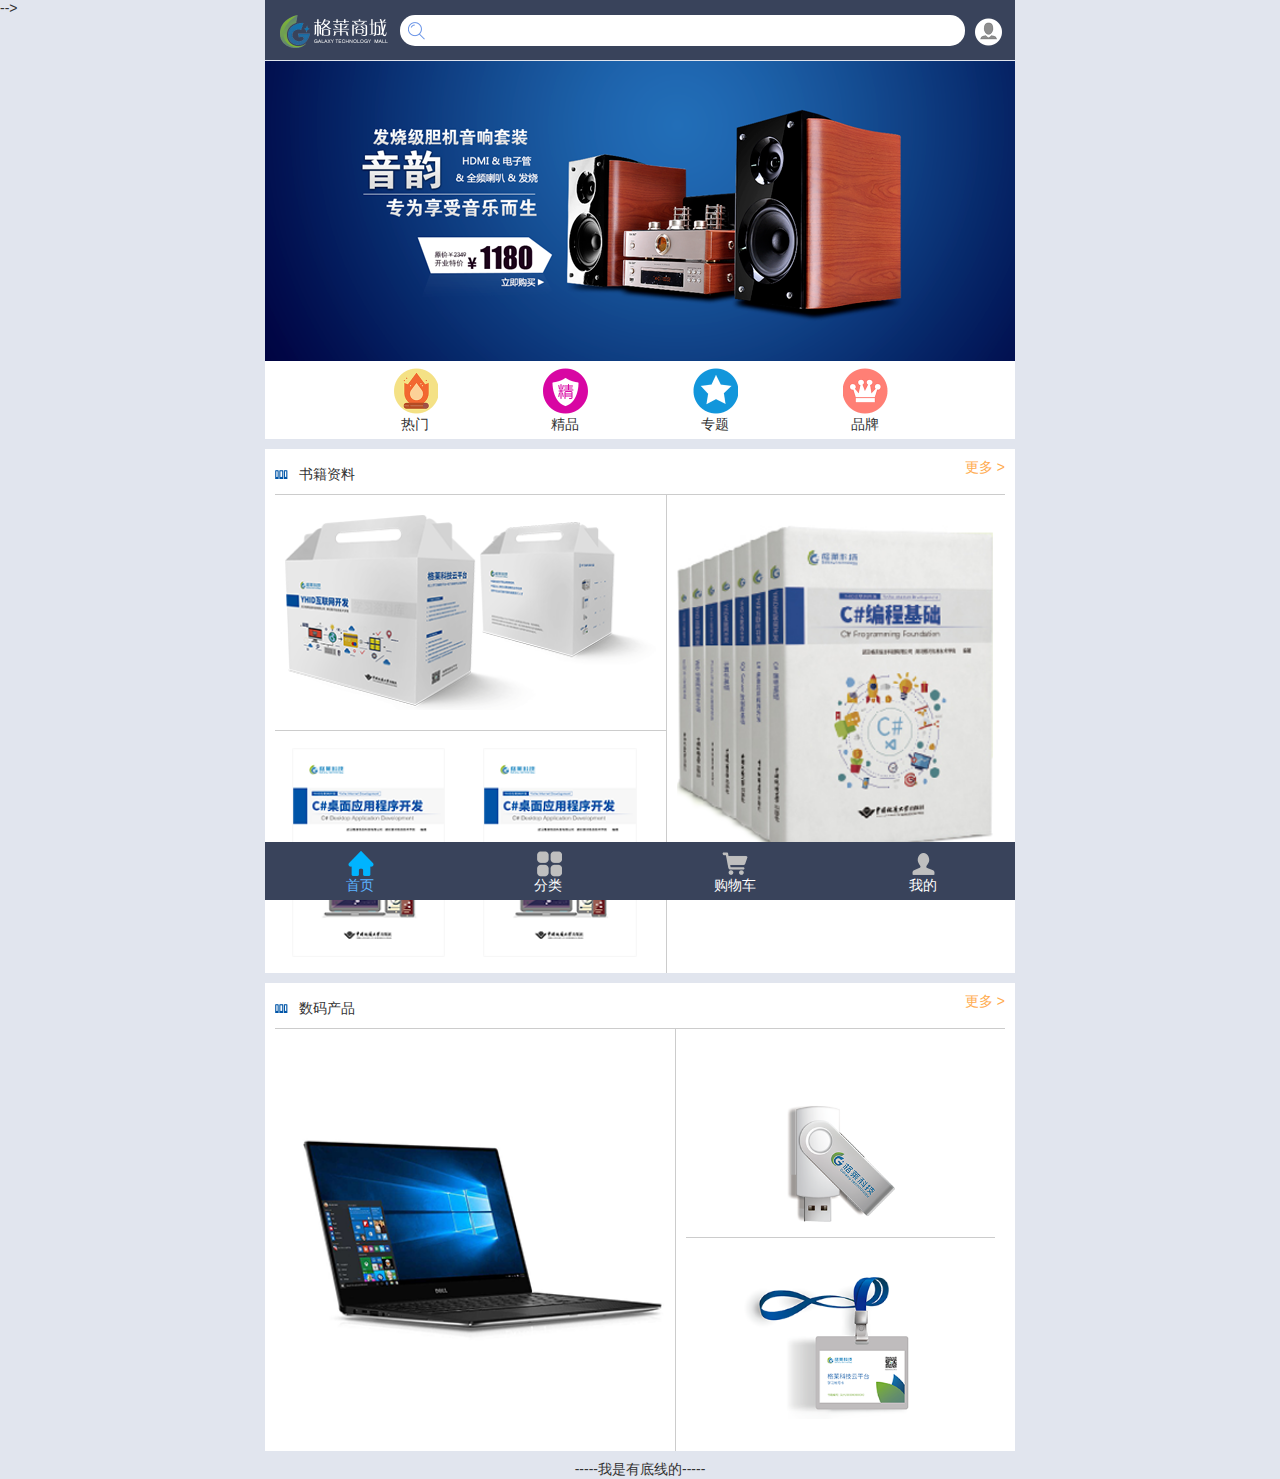
<file: index.html>
<!DOCTYPE html>
<html>
	<head>
		<meta charset="utf-8" />
		<meta name="viewport" content="width=device-width,initial-scale=1,minimum-scale=1,maximum-scale=1,user-scalable=no" />
		<meta name="description" content=""/>-->
		<link rel="stylesheet"  href="css/reset.css"/>
		<link rel="stylesheet" type="text/css" href="css/index.css"/>
		<title>科莱商城</title>
		<script src="js/jquery.min.js"></script>
	</head>
	<body>
		<!--头部-->
		<header>
			<div class="logo">
				<a class="icon" href="index.html">
					科莱商城
				</a>
			</div>
			<div class="search">
				<em class="icon"></em>
					<input type="search" />
			</div>
			<div class="login">
				<a class="icon" href="#"></a>
			</div>
		</header>
		<!--内容-->
		<div class="container">
			<!--轮播-->
			<div class="carousel">
				<ul class="banner clearfix">
				   <li><a href="#"><img src="img/banner.png"/></a></li>
				   <li><a href="#"><img src="img/banner2.png"/></a></li>
				   <li><a href="#"><img src="img/banner3.png"/></a></li>
				</ul>
			</div>
			<!--导航-->
			<nav>
				<ul>
					<li class="icon"><a href="goods.html">热门</a></li>
					<li class="icon"><a href="#">精品</a></li>
					<li class="icon"><a href="#">专题</a></li>
					<li class="icon"><a href="#">品牌</a></li>
				</ul>
			</nav>
			<!--产品一-->
			<!--产品标题-->
			<div class="products">
				<div class="hd clearfix">
					<div class="left">
						<a class="icon" href="#"></a>
						书籍资料
					</div>
					<a href="#">更多 &gt;</a>
				</div>
				<!--产品内容-->
				<div class="book">
					<div class="book_left">
						<div class="top">
							<img src="img/bz01.png" alt="" />
						</div>
						<div class="bottom">
							<img src="img/book1.png" alt="" />
							<img src="img/book1.png" alt="" />
						</div>
					</div>
					<div class="book_right">
						<img src="img/books.png" alt="" />
					</div>
				</div>
			</div>
			<!--产品二-->
			<div class="products2">
				<div class="hd clearfix">
					<div class="left">
						<a class="icon" href="#"></a>
						数码产品
					</div>
					<a href="#">更多 &gt;</a>
				</div>
				<!--产品内容二-->
				<div class="shu">
					<div class="book_left">
						
							<img src="img/pc.png" alt="" />
					</div>
					<div class="book_right">
						<div class="bottom">
							<a href="#" class="bottom">
							<img src="img/usb.png" alt="" />
						</a>
						</div>
			            <div class="top">
			            	<a href="#" class="top">
						<img src="img/card.png" alt="" />
						</a>
			            </div>
						
					</div>
				</div>
			</div>
			<p>-----我是有底线的-----</p>
		</div>
		<!--底部-->
		<footer>
				<ul>
					<li class="icon"><a href="index.html">首页</a></li>
					<li class="icon"><a href="category.html">分类</a></li>
					<li class="icon"><a href="cart.html">购物车</a></li>
					<li class="icon"><a href="my.html">我的</a></li>
				</ul>
		</footer>
	</body>
</html>
</file>
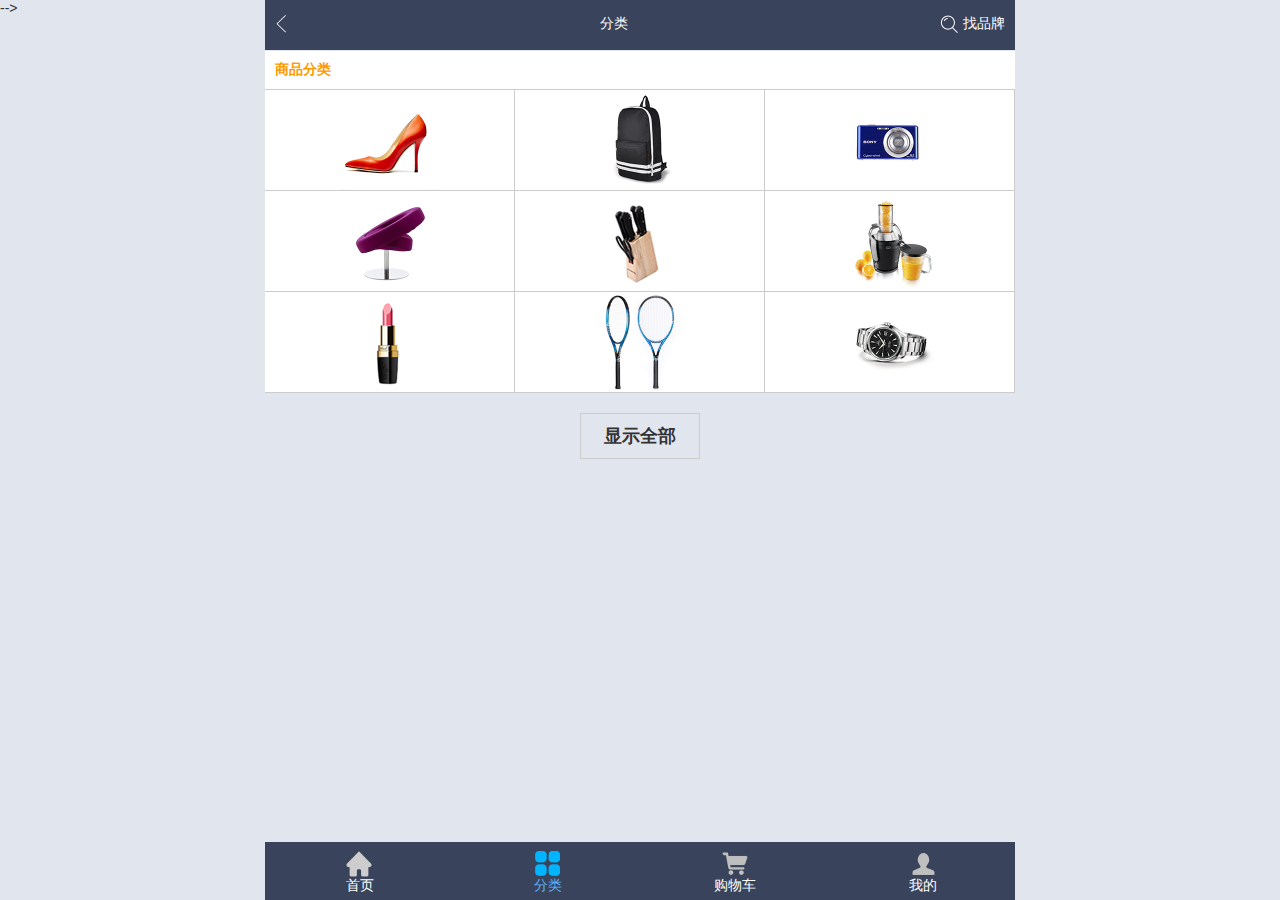
<file: category.html>
<!DOCTYPE html>
<html>
    <head>
		<meta charset="utf-8" />
		<meta name="viewport" content="width=device-width,initial-scale=1,minimum-scale=1,maximum-scale=1,user-scalable=no" />
		<meta name="description" content=""/>-->
		<link rel="stylesheet"  href="css/reset.css"/>
		<link rel="stylesheet" type="text/css" href="css/category.css"/>
		<title>分类</title>
		<script src="js/jquery-1.12.4.js"></script>
		<script type="text/javascript" src="js/category.js" ></script>
	</head>
	<body>
		<!--头部-->
		<header>
			<a class="left icon" href="#"></a>
			<span>分类</span>
			<a class="right icon" href="#">找品牌</a>
		</header>
		<!--正文-->
		<div class="container">
			<div class="products">
				<div class="hd">商品分类</div>
				<div class="list">
					<ul>
						<li><a href="#"><img src="images/f91ac28f-b66c-45e0-9752-41bcfa0302c7.jpg"></a></li>
						<li><a href="#"><img src="images/9cb5861c-5ff8-42b8-8c9b-0f6b4a53cde9.jpg"></a></li>
						<li><a href="#"><img src="images/2e7b0a93-2da2-437e-adde-ffba0cfbe218.jpg"></a></li>
						<li><a href="#"><img src="images/65bd9fc8-7f5e-4dba-b083-0c05b1bc9b96.jpg"></a></li>
						<li><a href="#"><img src="images/8d502712-32ed-4301-a4e7-45b1ea4aaa77.jpg"></a></li>
						<li><a href="#"><img src="images/ce94d818-bc17-4028-9c5f-cd22e6661d83.jpg"></a></li>
						<li><a href="#"><img src="images/977a1fc2-0ee7-4f73-a7f6-eea5b73f642b.jpg"></a></li>
						<li><a href="#"><img src="images/1613e012-64fa-444a-b4de-83ebd804b0d6.jpg"></a></li>
						<li><a href="#"><img src="images/2cf2f1f9-df47-47bc-be52-c5d70af53778.jpg"></a></li>
						<li><a href="#"><img src="images/f91ac28f-b66c-45e0-9752-41bcfa0302c7.jpg"></a></li>
						<li><a href="#"><img src="images/9cb5861c-5ff8-42b8-8c9b-0f6b4a53cde9.jpg"></a></li>
						<li><a href="#"><img src="images/2e7b0a93-2da2-437e-adde-ffba0cfbe218.jpg"></a></li>
						<li><a href="#"><img src="images/65bd9fc8-7f5e-4dba-b083-0c05b1bc9b96.jpg"></a></li>
						<li><a href="#"><img src="images/8d502712-32ed-4301-a4e7-45b1ea4aaa77.jpg"></a></li>
						<li><a href="#"><img src="images/ce94d818-bc17-4028-9c5f-cd22e6661d83.jpg"></a></li>
						<li><a href="#"><img src="images/977a1fc2-0ee7-4f73-a7f6-eea5b73f642b.jpg"></a></li>
						<li><a href="#"><img src="images/1613e012-64fa-444a-b4de-83ebd804b0d6.jpg"></a></li>
						<li><a href="#"><img src="images/2cf2f1f9-df47-47bc-be52-c5d70af53778.jpg"></a></li>
					</ul>
				</div>
			</div>
			<div class="more">
				<a href="#">显示全部</a>
			</div>
		</div>
		<!--底部-->
		<footer>
				<ul>
					<li class="icon"><a href="index.html">首页</a></li>
					<li class="icon"><a href="category.html">分类</a></li>
					<li class="icon"><a href="cart.html">购物车</a></li>
					<li class="icon"><a href="my.html">我的</a></li>
				</ul>
		</footer>
	</body>
</html>
</file>
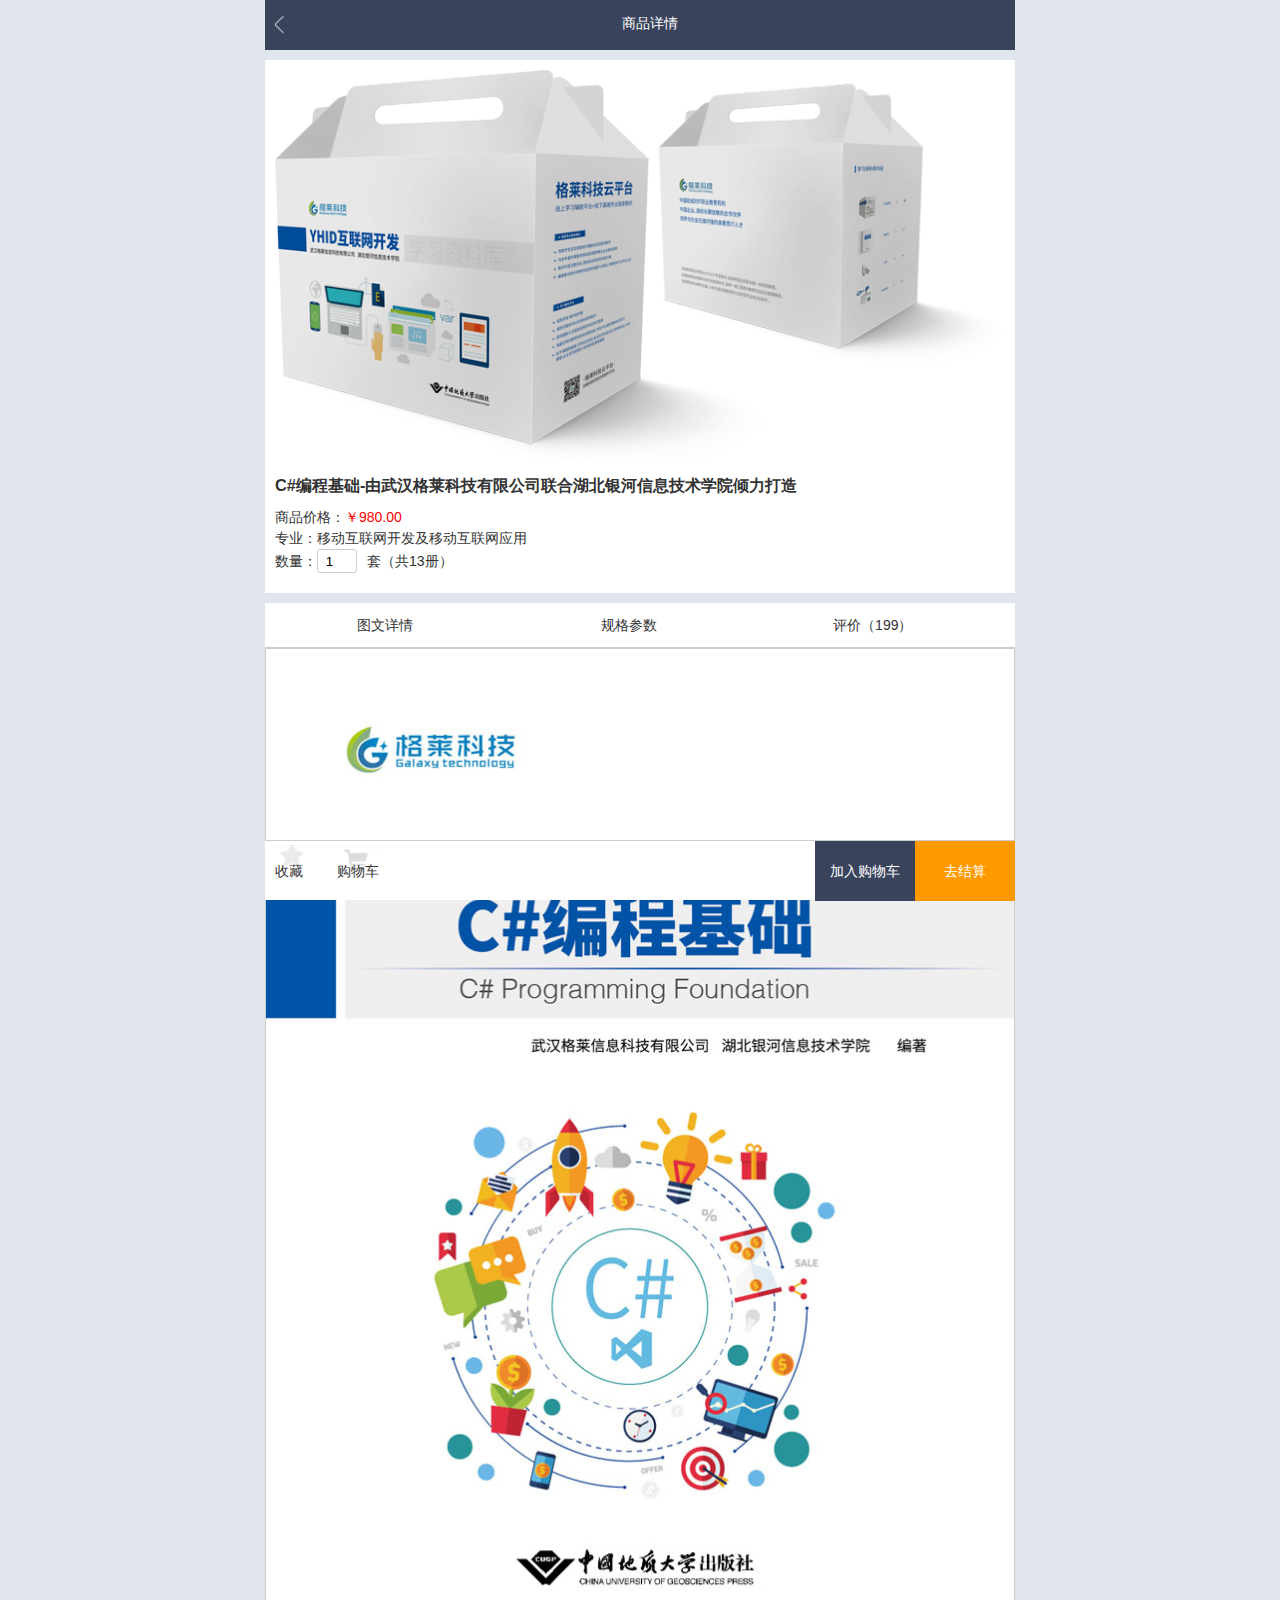
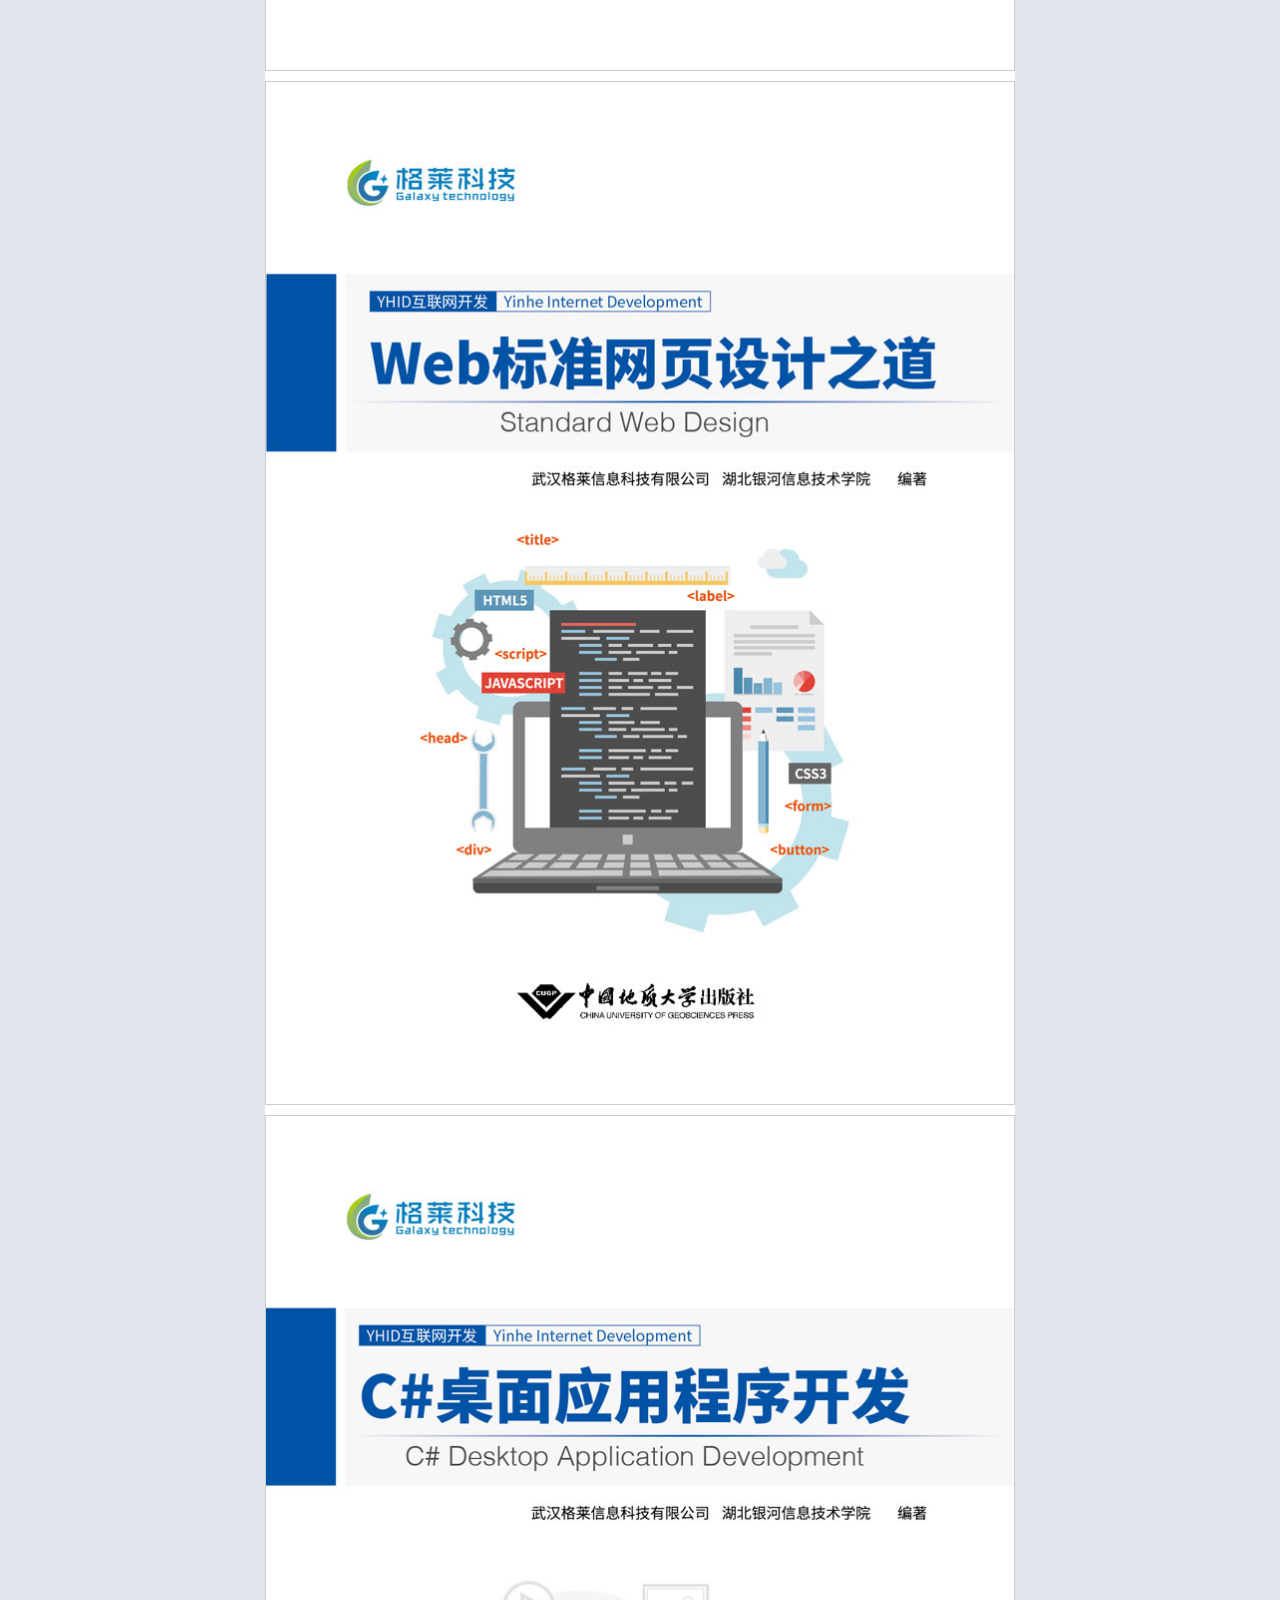
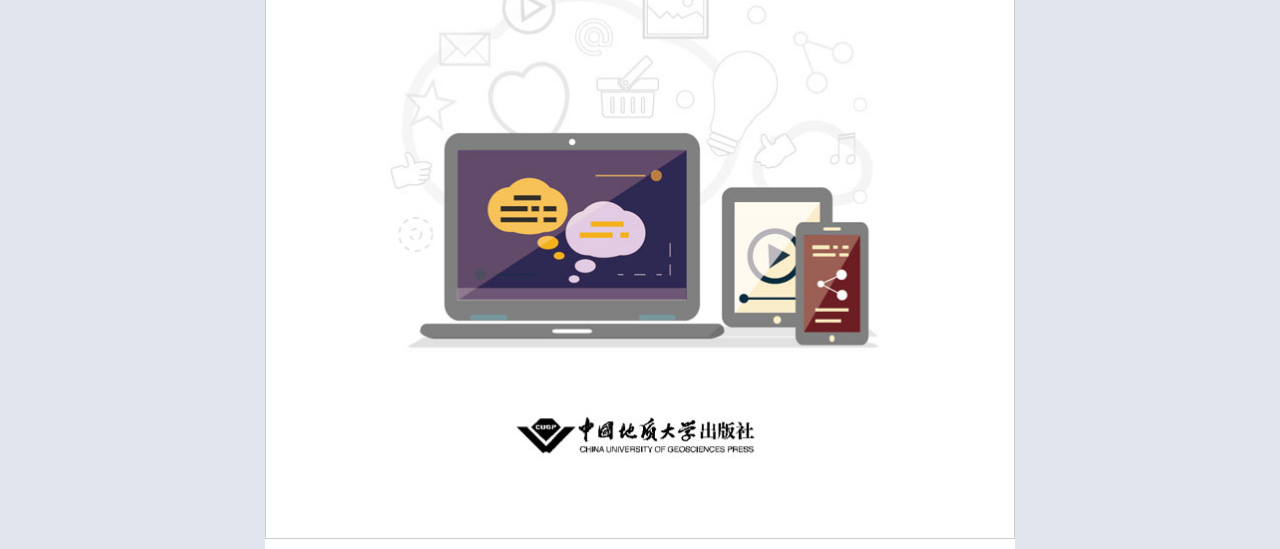
<file: detail.html>
<!DOCTYPE html>
<html>
	<head>
		<meta charset="UTF-8">
		<meta name="viewport" content="width=device-width,initial-scale=1,minimum-scale=1,maximum-scale=1,user-scalable=no" />
		<link rel="stylesheet" type="text/css" href="css/reset.css"/>
		<link rel="stylesheet" type="text/css" href="css/detail.css"/>
		<script type="text/javascript" src="js/jquery-1.12.4.js" ></script>
		<script type="text/javascript" src="js/detail.js" ></script>
		<title>商品详情</title>
	</head>
	<body>
		<!--头部-->
		<header>
			<a class="left icon" href="goods.html"></a>
			<span>商品详情</span>
			<a class="right icon" href="#"></a>
		</header>
		<!--正文-->
		<div class="container">
			<!--上方-->
			<div class="detail-info">
				<!--图片-->
				<div class="detail-banner">
					<img src="img/goods-banner.png"/>
				</div>
				<!--文字-->
				<div class="detail-explain">
					<h3>C#编程基础-由武汉格莱科技有限公司联合湖北银河信息技术学院倾力打造</h3>
					<ul>
						<li>商品价格：<em>￥980.00</em></li>
						<li>专业：移动互联网开发及移动互联网应用</li>
						<li>数量：<input type="number" value="1"/>套（共13册）</li>
					</ul>
				</div>
			</div>
			<!--下方-->
			<div class="detail-datails">
				<!--标题-->
				<div class="detail-hd">
					<ul>
						<!--图文详情-->
						<li class="active">
							<a href="javascript:void(0)">图文详情</a>
						</li>
						<!--规格参数-->
						<li class="">
							<a href="javascript:void(0)">规格参数</a>
						</li>
						<!--评价-->
						<li class="">
							<a href="javascript:void(0)">评价（199）</a>
						</li>
					</ul>
				</div>
				<!--下方图片-->
				<!--1-->
				<div class="detail-content" style="display: block;">
					<img src="img/c.jpg"/>
					<img src="img/web.jpg"/>
					<img src="img/winform.jpg"/>
				</div>
				<!--2-->
				<div class="detail-content" style="display: none;">
					<img src="img/loading.gif" class="loading"/>
					<p>等待加载 规格参数......</p>
				</div>
				<!--3-->
				<div class="detail-content" style="display: none;">
					<img src="img/loading.gif" class="loading"/>
					<p>等待加载 评论......</p>
				</div>
			</div>
		</div>
		<!--底部-->
		<footer>
			<span>
				<a href="#" class="icon-sc sc">收藏</a>
				<a href="#" class="icon-gw gw">购物车</a>
				<a href="#" class="jiesuan">去结算</a>
				<a href="#" class="addCart">加入购物车</a>
			</span>
		</footer>
	</body>
</html>
</file>
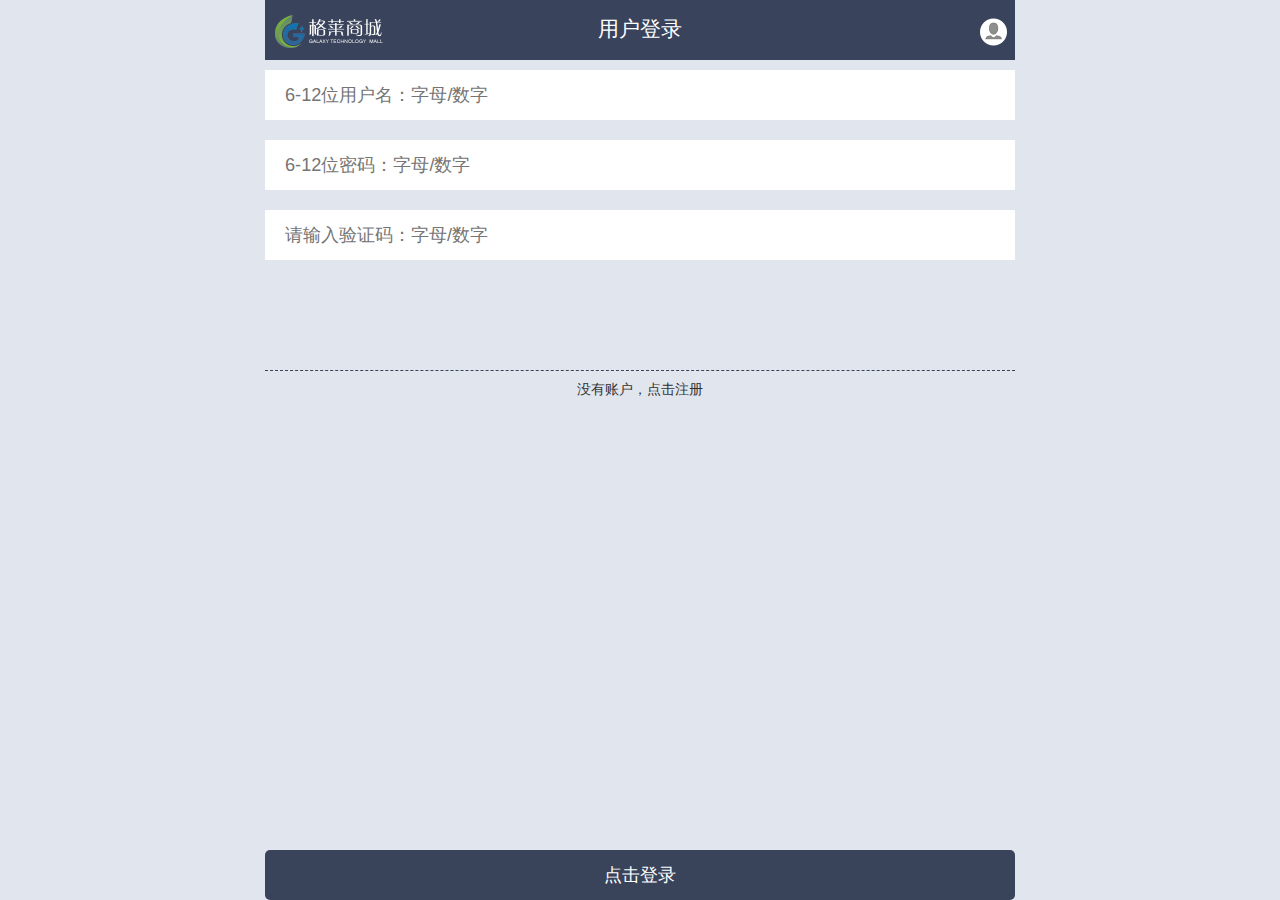
<file: login.html>
<!DOCTYPE html>
<html>
	<head>
		<meta charset="UTF-8">
		<meta name="viewport" content="width=device-width,initial-scale=1,minimum-scale=1,maximum-scale=1,user-scalable=no" />
		<link rel="stylesheet" type="text/css" href="css/reset.css"/>
		<title></title>
		<style type="text/css">
			.icon{
				background: url(img/icon.png) no-repeat;
				/*精灵图原始宽度是750px 使用375px的宽度 缩小一倍 为的是移动端不失真*/
			-webkit-background-size: 375px auto;
			background-size: 375px auto;	
			}
			header{
				max-width: 750px;
				min-width: 320px;
				height: 60px;
				background-color: #39435B;
				padding: 15px 0;
				/*脱离文档流不再是块标签：需手动设置*/
				position: fixed;
				width: 100%;
				/*定位元素的margin 0 auto 不能用 需要下面三个配合使用*/
				left: 0;
				right: 0;
				margin: 0 auto;
			}
			header .logo{
				float: left;
				background-position: 0 0;
				width: 120px;
				height: 35px;
				margin-left: 10px;
			}
			header a{
				display: block;
				height: 100%;
			}
			header .title{
				float: left;
				/*使用计算设置中间部分的宽度*/
				width: calc(100% - 170px);
				color: #fff;
				font-size: 1.5em;
				text-align: center;
				position: relative;
				left: -45px;
			}
			header .login{
				float: right;
				background-position: -340px 0;
				width: 35px;
				height: 35px;
			}
			header span{
				display: none;
			}
			/*.clear{
				clear: both;
			}*/
			/*.clearfix:after{
				content: "";
				display: block;
				font-size: 0;
				visibility: hidden;
				clear: both;
			}*/
			main{
				padding-top: 60px;
				max-width: 750px;
				min-width: 320px;
				margin: 0 auto;
			}
			main input{
				height: 50px;
				line-height: 50px;
				width: 100%;
				padding: 5px 20px;
				font-size: 1.3em;
				margin: 10px 0;
			}
			main #button{
	            width: 100%;
	            border-radius: 5px;
	            border: 0;
	            background: #39435A;
	            color: white;
	            font-size: 130%;
	            position: fixed;
	            bottom: 0;
	            line-height: 50px;
	            max-width: 750px;
	            min-width: 32px;
            }
            #Reg-login{
            	padding: 10px;
            	text-align: center;
            	border-top: 1px dashed #39435A;
            }
            main #regButton{
	            width: 100%;
	            background: #1F6CA1;
	            color: #E1E5EE;
	            margin-bottom: 10px;
	            border-radius: 5px;
	            border: 0;
	            line-height: 50px;
	            height: 50px;
	            max-width: 750px;
	            min-width: 32px;
            }
            .disable{
            	background: #B4B9C3!important;}
            #tip{
            	padding: 10px;
            	color: red;
            }
            #v_container{
            	width: 100%;
            	height: 80px;
            }
		</style>
	</head>
	<body>
		<!--头部-->
		<!--logo问题：文字要隐藏 站内优化 方便网页被搜索引擎搜索
			浮动：
			         作用：是一种布局方式 横排布局 
			         特点：浮动脱离文档流 不能撑起父标签 浮动的标签类型为inline-block 没有默认的宽度
			清除浮动：
			         空标签/直接给父标签添加overflow：hidden/父标签添加clearfix
			盒子模型有两种：包含四层width+height padding border margin
			        标准盒子模型：逐层相加
			   IE盒子模型：CSS盒子模型---总大小等于宽高 填充和边框是里边加的box-sizing:border-box
		-->
		<header class="clearfix">
			<div class="icon logo">
				<a href="index.html">
					<span>科莱商城</span>
				</a>
			</div>
			<div class="title">用户登录</div>
			<div class="icon login">
				<a href="login.html">
					<span>登录</span>
				</a>
			</div>
		</header>
			<!--<div class="clear"></div>-->
			<!--登陆主题-->
			<main>
				<form action="">
					<!--正则表达式：是一种验证语法-->
					<input type="text" placeholder="6-12位用户名：字母/数字" pattern="[0-9A-Za]{6,12}"/>
					<input type="password" placeholder="6-12位密码：字母/数字" pattern="[0-9A-Za]{6,12}"/>
					<input type="text" placeholder="请输入验证码：字母/数字" pattern="[0-9A-Za]{4}"/>
					<div id="v_container"></div>
		<div id="tip"></div>
		<div id="Reg-login">
			<a href="reg.html">没有账户，点击注册</a>
		</div>
		<button id="button">点击登录</button>
				</form>
			</main>
		
	</body>
</html>
</file>
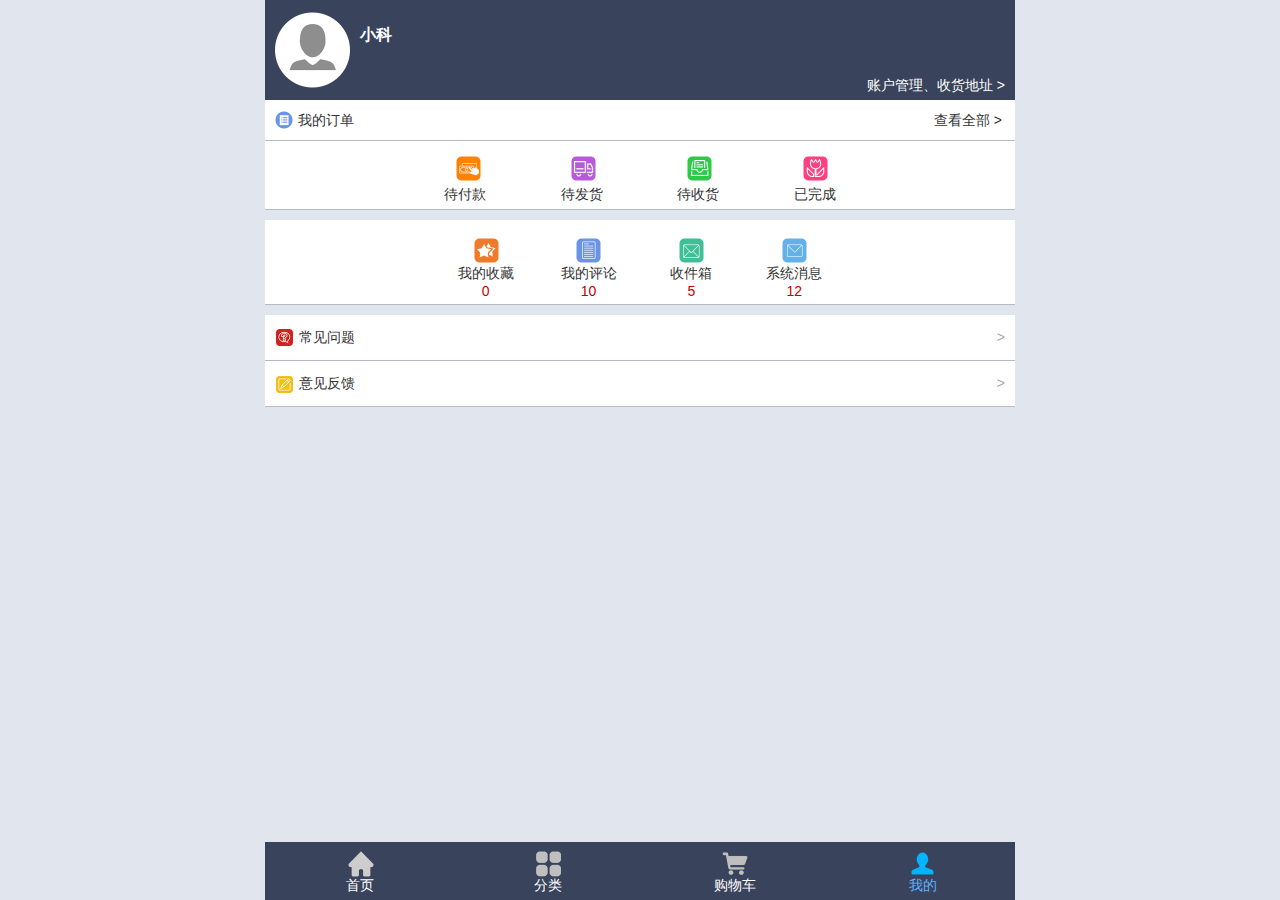
<file: my.html>
<!DOCTYPE html>
<html>
	<head>
		<meta charset="UTF-8">
		<meta name="viewport" content="width=device-width,initial-scale=1,minimum-scale=1,maximum-scale=1,user-scalable=no" />
		<link rel="stylesheet" type="text/css" href="css/reset.css"/>
		<link rel="stylesheet" type="text/css" href="css/my.css"/>
		<title>个人中心</title>
	</head>
	<body>
		<!--头部-->
		<div class="container">
			<header>
				<div class="icon-via via">
					<a href="#"></a>
				</div>
				<div class="userName">
					<em>小科</em>
				</div>
				<div class="manage">
					<span><a href="#">账户管理、收货地址 ></a></span>
				</div>
			</header>
			<main>
				<div class="myInfo">
					<em class="icon-order">我的订单</em>
					<span><a href="#">查看全部 ></a></span>
				</div>
				<div class="module">
					<ul>
						<li class="icon-pay"><a href="#">待付款</a></li>
						<li class="icon-send"><a href="#">待发货</a></li>
						<li class="icon-take"><a href="#">待收货</a></li>
						<li class="icon-finish"><a href="#">已完成</a></li>
					</ul>
				</div>
				<div class="module2">
					<ul>
						<li class="icon-01"><a href="#">我的收藏</a><span>0</span></li>
						<li class="icon-02"><a href="#">我的评论</a><span>10</span></li>
						<li class="icon-03"><a href="#">收件箱</a><span>5</span></li>
						<li class="icon-04"><a href="#">系统消息</a><span>12</span></li>
					</ul>
				</div>
				<div class="other-Info">
					<ul>
					<li class="icon-faq"><a href="#">常见问题<span> > </span></a></li>
					<li class="icon-idea"><a href="#">意见反馈<span> > </span></a></li>
					</ul>
				</div>
			</main>
		</div>
		<!--底部-->
			<footer>
				<ul>
					<li class="icon-home"><a href="index.html">首页</a></li>
					<li class="icon-category"><a href="category.html">分类</a></li>
					<li class="icon-cart"><a href="cart.html">购物车</a></li>
					<li class="icon-my-active"><a href="my.html">我的</a></li>
				</ul>
			</footer>
	</body>
</html>
</file>
<file: css/index.css>
.icon{ 
	background:url(../img/icon.png) no-repeat;
	-webkit-background-size: 375px auto;
	background-size:375px auto ;
}
/*header*/
header{
	height: 60px;
	max-width: 750px;
	min-width: 320px;
	background-color: #39435b;
	position: fixed;
	width: 100%;
	top:0;
	margin: 0 auto;
	left: 0;
	right:0;
	padding: 15px 5px 5px 15px;
	z-index: 1000;
}
/*logo*/
header .logo{
	width: 120px;
	height:35px;
	float: left;
}
header .logo a{
	display: block;
	height: 100%;
	font-size: 0;
}
/*search*/
header .search{
	float: left;
	width: calc(100% - 165px);
	margin-right: 10px;
}
header .search input{
	width: 100%;
    border-radius: 15px;
	padding: 5px 10px 5px 30px;
    height: 31px;
} 
header .search em{
	position: absolute;
	top:13px;
	left: 130px;
	width: 35px;
	height: 35px;
	background-position: -120px 0;
}
/*login*/
header .login{
	float:left;
	width: 35px;
	height: 32px;
}
header .login a{
	display: block;
	width: 100%;
	height: 100%;
	font-size: 0;
	background-position: -340px 0;
}
/*内容*/
.container{
	max-width: 750px;
	min-width: 320px;
	margin: 0 auto;
	/*width: 100%;*/
	margin: 45px auto 70px;
}
/*轮播*/
.carousel{
	width: 100%;
	overflow: hidden;
}
.carousel ul{
	width: 300%;
	/*只是为了让left生效*/
	position: relative;
	/*调用动画*/
	animation:slide 10s 2s infinite alternate;
}
.carousel ul li{
	width: calc(100% / 3);
	float: left;
}
/*定义动画*/
@keyframes slide{
	0%{left: 0;}
	40%,50%{left: -100%;}
	50%,100%{left: -200%;}
}
/*导航*/
nav{
	background-color: #fff;
}	
nav ul{
	padding: 5px 10%;
	/*父标签开启弹性布局*/
	display: flex;
	/*子标签超出是否换行*/
	/*flex-wrap: ;*/
	/*子标签没有排满，怎么分配剩余空间----子标签的对齐方式*/
	justify-content: space-around;
}
nav ul li{
	width: 45px;
}		
nav ul li:nth-child(1){
	background-position: -25px -115px;
}
nav ul li:nth-child(2){
	background-position: -117px -115px;
}
nav ul li:nth-child(3){
	background-position: -208px -115px;
}
nav ul li:nth-child(4){
	background-position: -300px -115px;
}
nav ul li a{
	padding-top: 50px;
	text-align: center;
	display: block;
}
/*产品一*/
.products{
	margin: 10px 0;
	background-color: #fff;
	padding: 0 10px;
}
/*产品标题*/
.products .hd{
	border-bottom: 1px solid #ccc;
	padding: 10px 0;
}
.products .hd .left{
	float: left;
}
/*右边的 a*/
.products .hd>a{
	float: right;
	color: #ffac50;
}
/*左边的 a*/
.products .hd .left a{
	display: inline-block;
	width: 20px;
	height: 20px;
	background-position: 0 -42px;
}
/*产品内容一*/
.book{
	display: flex;
}
.book .book_left{
	flex: 1.6;
}
.book .book_left .top{
	border-bottom: 1px solid #ccc;
}
.book .book_left .top img{
	padding: 20px 10px;
}
.book .book_left .bottom img{
	width: 40%;
	margin: 4%;
}
.book .book_right{
	flex: 1.3;
	padding: 30px 10px 0;
	border-left: 1px solid #ccc;
}
/*产品二*/
.products2{
	margin: 10px 0;
	background-color: #fff;
	padding: 0 10px;
}
/*产品标题*/
.products2 .hd{
	border-bottom: 1px solid #ccc;
	padding: 10px 0;
}
.products2 .hd .left{
	float: left;
}
/*右边的 a*/
.products2 .hd>a{
	float: right;
	color: #ffac50;
}
/*左边的 a*/
.products2 .hd .left a{
	display: inline-block;
	width: 20px;
	height: 20px;
	background-position: 0 -42px;
}
/*产品内容二*/
.shu{
	display: flex;
}
.shu .book_left{
	flex: 1.6;
	padding: 100px 10px;
}
.shu .book_right .top{
    
}
.shu .book_right .top img{
	padding: 20px 10px;
	width: 70%;
	margin: 4%;
}
.shu .book_right .bottom{
	border-bottom: 1px solid #ccc;
}
.shu .book_right .bottom a{
	border-bottom: none;
}
.shu .book_right .bottom img{
	width: 40%;
	margin: 4%;
}
.shu .book_right{
	flex: 1.3;
	padding: 60px 10px 0;
	border-left: 1px solid #ccc;
	text-align: center;
}
p{
	text-align: center;
}
/*底部*/
footer{
	max-width: 750px;
	min-width: 320px;
	background-color: #39435b;
	position: fixed;
	margin: 0 auto;
	bottom: 0;
	left: 0;
	right: 0;
}
footer ul{
	display: flex;
	justify-content: space-around;
	padding: 5px 0;
}
footer ul li{
	width: 45px;
}
footer ul li:nth-child(1){
	background-position: -14px -258px;
	
}
footer ul li:nth-child(1) a{
	color: #5BB2FF;
}
footer ul li:nth-child(2){
	background-position: -117px -198px;
}
footer ul li:nth-child(3){
	background-position: -222px -198px;
}
footer ul li:nth-child(4){
	background-position: -325px -198px;
}
footer ul li a{
	text-align: center;
	display: block;
	color: #fff;
	padding-top: 30px;
	padding-left: 3px;
}
</file>
<file: css/category.css>
.icon{
	background:url(../img/icon.png) no-repeat;
	-webkit-background-size: 375px auto;
	background-size: 375px auto;
}
header{
	max-width: 750px;
	min-width: 320px;
	background-color: #39435b;
	color: #fff;
	padding: 15px 10px;
	/*开启弹性布局---设置元素的对齐方式*/
	display: flex;
	justify-content: space-between;/*两端对齐*/
	/*定位*/
	position: fixed;
	top: 0;
	/*实现居中*/
	left: 0;
	right: 0;
	margin: 0 auto;
}
header .left{
	display: inline-block;
	width: 20px;
	height: 20px;
	background-position: -160px -8px;
}
header .right{
	color: #fff;
	padding-left: 30px;
	background-position: -180px -8px;
}
/*正文*/
.container{
	max-width: 750px;
	min-width: 320px;
	margin: 0 auto;
	/*上线留白----防止被盖住*/
	padding: 35px 0 70px;
}
.products{
	background-color: #fff;
}
.products .hd{
	padding: 10px;
	font-weight: bold;
	color: #ff9900;
	border-bottom: 1px solid #ccc;
}
.products .list ul{
	display: flex;
	flex-wrap: wrap;
}
.products .list ul li{
	width: calc(100% / 3);
	border-right: 1px solid #ccc;
	border-bottom: 1px solid #ccc;
	/*text-align:除了能控制文字，还能控制子标签*/
	text-align: center;
	/*padding: 40px 0;*/
}
.products .list ul li img{
	max-width: 100px;
	width: 50%;
	/*height: 45px;*/
}
/*更多*/
.more{
	width: 120px;
	text-align: center;
	font-size: 18px;
	font-weight: bold;
	border: 1px solid #ccc;
	padding: 10px;
	margin: 20px auto;
}
/*底部*/
footer{
	max-width: 750px;
	min-width: 320px;
	background-color: #39435b;
	position: fixed;
	margin: 0 auto;
	bottom: 0;
	left: 0;
	right: 0;
}
footer ul{
	display: flex;
	justify-content: space-around;
	padding: 5px 0;
}
footer ul li{
	width: 45px;
}
footer ul li:nth-child(1){
	background-position:-16px -198px;
	
}
footer ul li:nth-child(2) a{
	color: #5BB2FF;
}
footer ul li:nth-child(2){
	background-position:-119px -258px;
}
footer ul li:nth-child(3){
	background-position: -222px -198px;
}
footer ul li:nth-child(4){
	background-position: -325px -198px;
}
footer ul li a{
	text-align: center;
	display: block;
	color: #fff;
	padding-top: 30px;
	padding-left: 3px;
}
.icon-home{
	background-position:-16px -198px;
}
.icon-category{
	background-position:-119px -198px;
}
.icon-cart{
	background-position:-224px -198px;
}
.icon-my{
	background-position:-327px -198px;
}
.icon-home-active{
	background-position:-16px -258px;
}
.icon-category-active{
	background-position:-119px -258px;
}
.icon-cart-active{
	background-position:-224px -258px;
}
.icon-my-active{
	background-position:-327px -258px;
}
</file>
<file: css/detail.css>
.icon{
	background: url(../img/icon.png) no-repeat;
	-webkit-background-size: 370px auto;
	background-size: 370px auto;
}
[class^="icon"]{
	/*display: inline-block;*/
	background: url(../img/icon.png) no-repeat;
	background-size: 370px auto;
}
header{
	max-width: 750px;
	min-width: 320px;
	background-color: #39435b;
	color: #fff;
	padding: 15px 10px;
	display: flex;/*开启弹性盒子*/
	justify-content: space-between;/*两端对齐*/
	position: fixed;/*相对于窗口定位*/
	/*定位于上部居中*/
	top: 0;
	left: 0;
	right: 0;
	margin: 0 auto;
}
header .left{
	display: inline-block;
	width: 20px;
	height: 20px;
	background-position: -160px -7px;
}
/*正文*/
.container{
	max-width: 750px;
	min-width: 320px;
	margin: 0 auto;
	margin: 60px auto 70px;
}
/*上方*/
/*图片*/
.detail-info{
	background: #fff;
	padding: 10px;
}
/*banner*/
.detail-banner{
	min-height: 190px;
}
/*文字*/
.detail-explain{
	padding: 10px 0;
}
.detail-explain h3{
	margin-bottom: 10px;
}
.detail-explain li{
	line-height: 1.5;
}
.detail-explain li em{
	color: red;
}
.detail-explain li input{
	text-align: center;
	width: 40px;
	height: 24px;
	border: 1px solid #ccc;
	margin-right: 10px;
	border-radius: 3px;
}
/*下方*/
.detail-datails{
	margin-top: 10px;
	background: #fff;
}
/*标题*/
.detail-hd{
	height: 45px;
	line-height: 45px;
	border-bottom: 1px solid #ccc;
}
.detail-hd li{
	width: 32%;
	text-align: center;
	display: inline-block;/*变成行内元素让li标签全部显示出来*/
}
/*下方图片*/
.detail-content img{
	border: 1px solid #ccc;
	margin-bottom: 10px;
}
.detail-content .loading{
	width: 30px;
	height: 30px;
	border: none;
	margin-left: 330px;
} 
.detail-content p{
	text-align: center;
}
/*底部*/
footer{
	max-width: 750px;
	min-width: 320px;
	height: 60px;
	line-height: 60px;
	background-color: #fff;
	border-top: 1px solid #ccc;
	position: fixed;
	margin: 0 auto;
	bottom: 0;
	left: 0;
	right: 0;
}
.sc{
	text-align: center;
	padding-top: 20px;
    margin-right: 30px;
    margin-left: 10px;
    background-position: -307px -47px;
}
.gw{
	text-align: center;
	padding-top: 20px;
    background-position: -234px -43px;
}
.jiesuan{
	color: #fff;
	background-color: #FF9900;
	float: right;
	width: 100px;
	text-align: center;
}
.addCart{
	color: #fff;
	background-color: #39435B;
	float: right;
	width: 100px;
	text-align: center;
}
</file>
<file: css/my.css>
.container{
	max-width: 750px;
	min-width: 32px;
	margin: 0 auto;
	padding-bottom: 55px;
}
[class^="icon"]{
	display:inline-block;
	background: url(../img/icon.png) no-repeat;
	background-size: 375px auto;
}

/*底部*/
footer{
	max-width: 750px;
	min-width: 320px;
	background-color: #39435b;
	position: fixed;
	margin: 0 auto;
	bottom: 0;
	left: 0;
	right: 0;
}
footer ul{
	display: flex;
	justify-content: space-around;
	padding: 5px 0;
	
}
footer ul li{
	width: 45px;
	margin-left:3px ;
}
footer ul li a{
	text-align: center;
	display: block;
	color: #fff;
	padding-top: 30px;
	/*padding-left: 3px;*/
}


.icon-home{
	background-position:-16px -198px;
}
.icon-category{
	background-position:-119px -198px;
}
.icon-cart{
	background-position:-224px -198px;
}
.icon-my{
	background-position:-327px -198px;
}
footer li a:focus,footer li a:hover{
	color: #5bb2ff;
}
.icon-home-active{
	background-position:-16px -258px;
}
.icon-category-active{
	background-position:-119px -258px;
}
.icon-cart-active{
	background-position:-224px -258px;
}
.icon-my-active{
	background-position:-327px -258px;
}
footer li:nth-child(4) a{
	color: #5BB2FF;
}
header{
	height: 100px;
	background-color: #39435B;
}
.via{
	margin: 10px 0 0 10px;
	background-position: 0 -330px;
	float: left;
}
.via a{
	display: inline-block;
	width: 75px;
	height: 75px;
}
.userName{
	float: left;
	line-height: 70px;
	padding-left: 10px;
}
.userName em{
	color: #fff;
	font-size: 16px;
	font-weight: bold;
}
.manage{
	float: right;
	line-height: 70px;
	
	padding-right: 10px;
	margin-top: 50px;
}
.manage a{
	color: #fff;
}
main div{
	background-color: #fff;
}
.myInfo{
	padding: 0 10px;
	line-height: 40px;
	border-bottom: 1px solid #B4BAC6;
}
.myInfo em{
	padding-left: 23px;
	background-position: -357px -78px;
}
.myInfo a{
	float: right;
	margin-right: -135px;
}
.module{
	padding: 5px 0;
	border-bottom: 1px solid #B4BAC6;
}
.module ul{
	text-align: center;
	margin: 0 auto;
}
.module li{
	text-align: center;
	width:50px;
	display: inline-block;
	padding-top: 40px;
	margin: 0 4.2%;
}
.module li:nth-child(1){
	background-position: -112px -333px;
}
.module li:nth-child(2){
	background-position: -173px -333px;
}
.module li:nth-child(3){
	background-position: -225px -333px;
}
.module li:nth-child(4){
	background-position: -285px -333px;
}
.module2{
	margin:10px 0;
	padding: 5px 0;
	border-bottom: 1px solid #B4BAC6;
}
.module2 ul{
	text-align: center;
	margin: 0 auto;
}
.module2 li{
	text-align: center;
	width:60px;
	display: inline-block;
	padding-top: 40px;
	margin: 0 2.6%;
}
.module2 li span{
	display: block;
	color: #C30000;
}
.module2 li:nth-child(1){
	background-position: -110px -382px;
}
.module2 li:nth-child(2){
	background-position: -170px -382px;
}
.module2 li:nth-child(3){
	background-position: -221px -382px;
}
.module2 li:nth-child(4){
	background-position: -280px -382px;
}
.other-Info{
	line-height: 45px;
}
.other-Info li{
	display: block;
	padding-left: 34px;
	padding-right: 10px;
	border-bottom:1px solid #B4BAC6;
}
.other-Info li span{
	float: right;
	color: #aaa;
}
.icon-faq{
	background-position: -347px -296px !important;
}
.icon-idea{
	background-position: -347px -419px !important;
}
</file>
